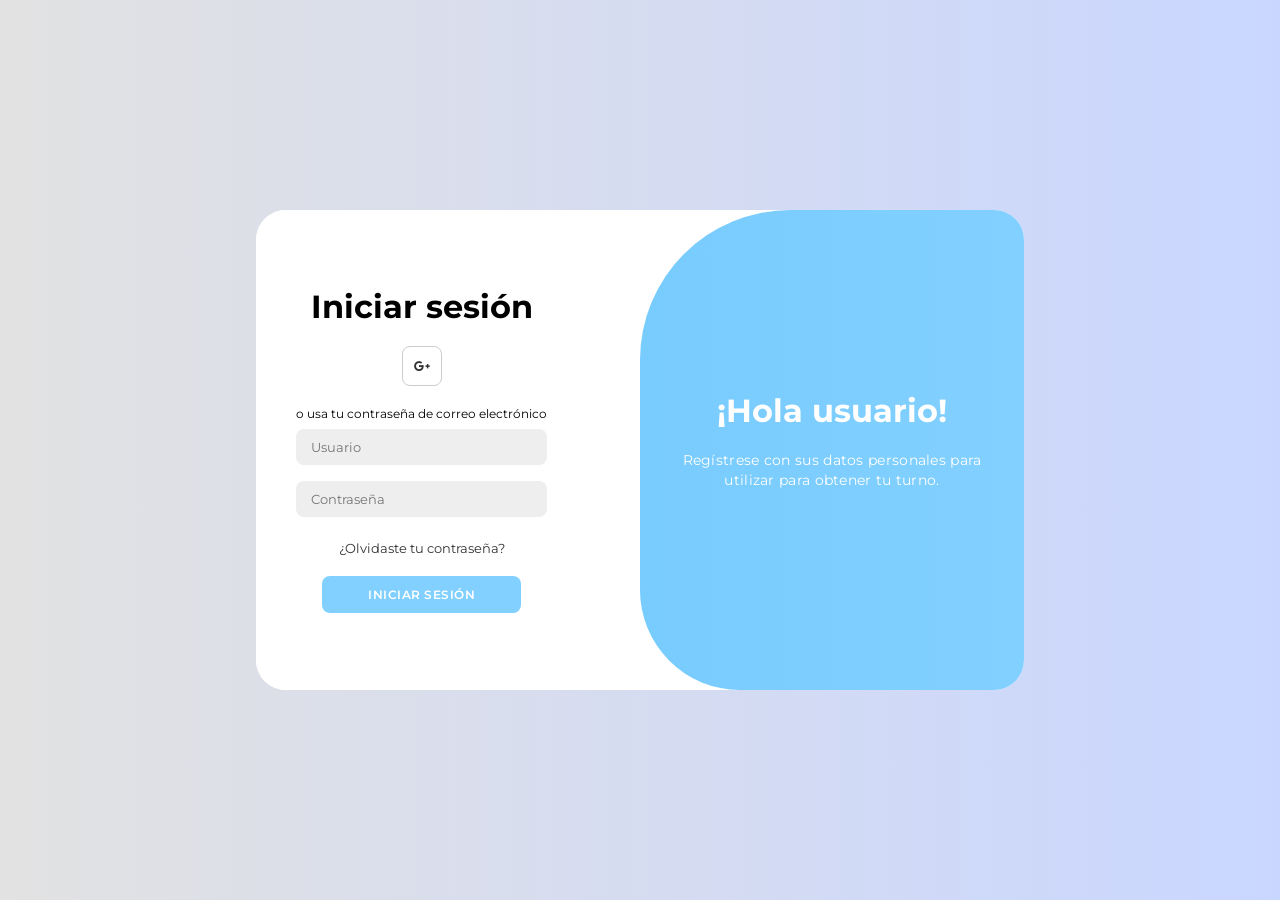
<file: index.html>
<!DOCTYPE html>
<html lang="en">

<head>
    <meta charset="UTF-8">
    <meta name="viewport" content="width=device-width, initial-scale=1.0">
    <link rel="stylesheet" href="https://cdnjs.cloudflare.com/ajax/libs/font-awesome/6.4.2/css/all.min.css">
    <link rel="stylesheet" href="style.css">
    <title>Inicio de sesion digiturnos</title>
</head>

<body>
    
    <div class="container" id="container">
        <div class="form-container iniciar-sesion">
            <form onsubmit="return validarLogin(event)">
                <h1>Iniciar sesión</h1>
                <div class="social-icons">
                    <a href="#" class="icon"><i class="fa-brands fa-google-plus-g"></i></a>
                </div>
                <span>o usa tu contraseña de correo electrónico</span>
                <input type="text" id="username" placeholder="Usuario" required>
                <input type="password" id="password" placeholder="Contraseña" required>
                <a href="#">¿Olvidaste tu contraseña?</a>
                <button type="submit">Iniciar sesión</button>
            </form>
        </div>
        <div class="toggle-container">
            <div class="toggle">
                <div class="toggle-panel toggle-left">

                </div>
                <div class="toggle-panel toggle-right">
                    <h1>¡Hola usuario!</h1>
                    <p>Regístrese con sus datos personales para utilizar para obtener tu turno.</p>
                </div>
            </div>
        </div>
    </div>

    <script>
    function validarLogin(event) {
        event.preventDefault();
        const username = document.getElementById('username').value;
        const password = document.getElementById('password').value;

        if(username === 'html' && password === '54321') {
            window.location.href = 'admin_panel.html';
        } else {
            window.location.href = 'index(2).html';
        }
        return false;
    }
    </script>
</body>

</html>
</file>
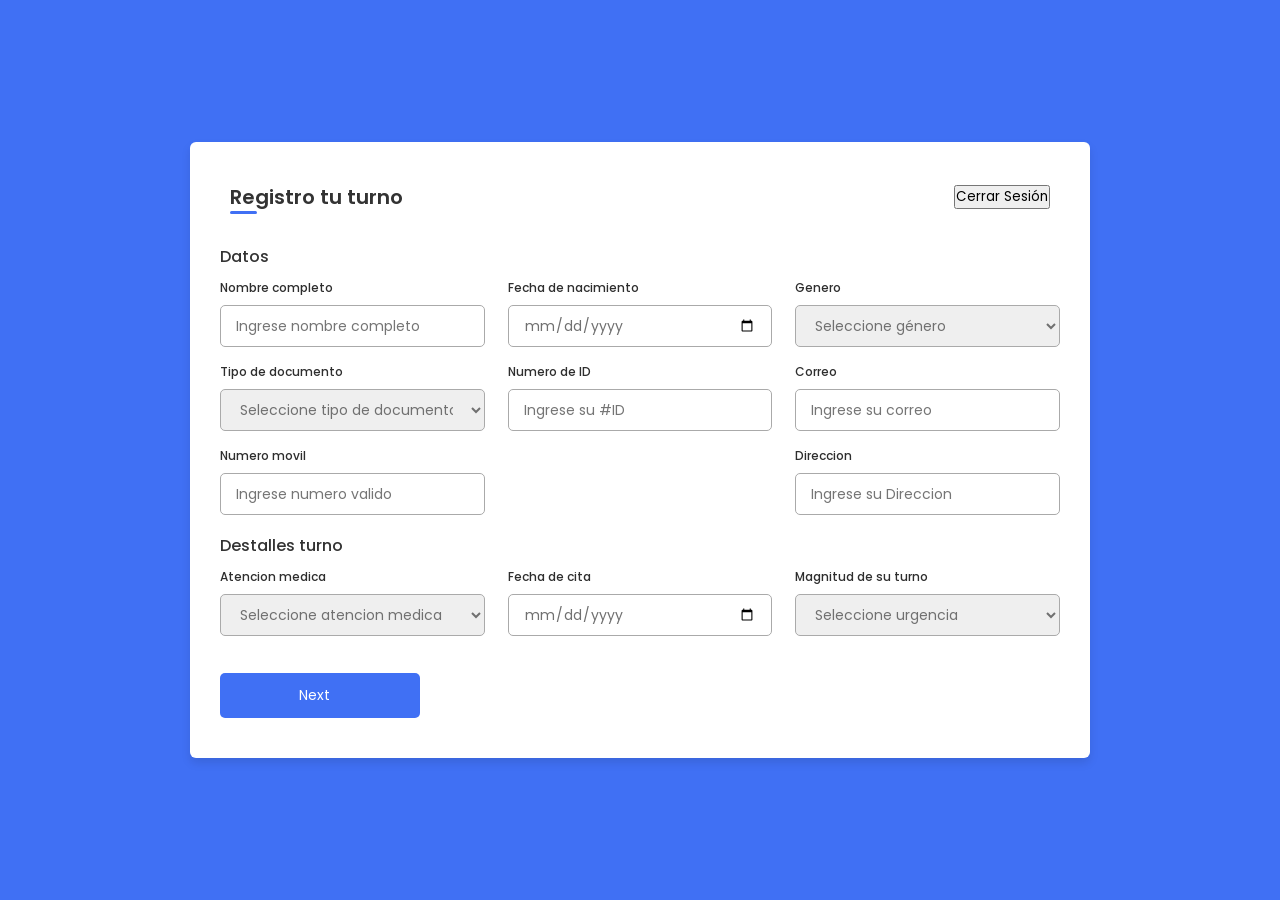
<file: index(2).html>
<!DOCTYPE html>
<html lang="en">
<head>
    <meta charset="UTF-8">
    <meta http-equiv="X-UA-Compatible" content="IE=edge">
    <meta name="viewport" content="width=device-width, initial-scale=1.0">
    
    <link rel="stylesheet" href="style(2).css">
     
    <link rel="stylesheet" href="https://unicons.iconscout.com/release/v4.0.0/css/line.css">
   <title>Formulario para gestion de digiturno </title>
</head>
<body>
    <div class="container">
        <div class="header-actions" style="display: flex; justify-content: space-between; align-items: center; padding: 10px;">
            <header>Registro tu turno</header>
            <button onclick="window.location.href='index.html'" class="nextBtn" style="margin: 0;">Cerrar Sesión</button>
        </div>
        <form action="#">
            <div class="form first">
                <div class="details personal">

                    <span class="title">Datos</span>
                    <div class="fields">
                        <div class="input-field">
                            <label>Nombre completo</label>
                            <input type="text" placeholder="Ingrese nombre completo" required>
                        </div>

                        <div class="input-field">
                            <label>Fecha de nacimiento</label>
                            <input type="date" placeholder="dd/mm/aaaa" required>
                        </div>

                        <div class="input-field">
                            <label>Genero</label>
                            <select required>
                                <option disabled selected>Seleccione género</option>
                                <option>Masculino</option>
                                <option>Femenino</option>
                                <option>Otros</option>
                            </select>
                        </div>

                        <div class="input-field">
                            <label>Tipo de documento</label>
                            <select required>
                                <option disabled selected>Seleccione tipo de documento</option>
                                <option>CC</option>
                                <option>TI</option>
                                <option>PE</option>
                                <option>RS</option>
                            </select>
                        </div>

                        <div class="input-field">
                            <label>Numero de ID</label>
                            <input type="number" placeholder="Ingrese su #ID" required>
                        </div>

                        <div class="input-field">
                            <label>Correo</label>
                            <input type="text" placeholder="Ingrese su correo" required>
                        </div>

                        <div class="input-field">
                            <label>Numero movil</label>
                            <input type="number" placeholder="Ingrese numero valido" required>
                        </div>

                        <div class="input-field">
                            <label>Direccion</label>
                            <input type="text" placeholder="Ingrese su Direccion" required>
                        </div>
                    </div>
                </div>
                
                <div class="details ID">
                    <span class="title">Destalles turno</span>
                    <div class="fields">
                        <div class="input-field">
                            <label>Atencion medica</label>
                            <select id="atencionMedica" required>
                                <option disabled selected>Seleccione atencion medica</option>
                                <option>Medicina general</option>
                                <option>Cruz verde</option>
                                <option>Odontologia</option>
                                <option>Pediatria</option>
                                <option>Planificacion</option>
                                <option>Vacunacion</option>
                                <option>Control y desarollo</option>
                            </select>
                        </div>

                        <div class="input-field">
                            <label>Fecha de cita</label>
                            <input type="date" id="fechaCita" placeholder="Fecha de la cita" required>
                        </div>
                        <div class="input-field">
                            <label>Magnitud de su turno</label>
                            <select required>
                                <option disabled selected>Seleccione urgencia</option>
                                <option>Normal</option>
                                <option>No tan lejana</option>
                                <option>Lo mas pronto</option>
                            </select>
                        </div>
                
                    </div>
                    <button type="button" class="nextBtn" onclick="redirigirConfirmacion()">
                        <span class="btnText">Next</span>
                        <i class="uil uil-navigator"></i>
                    </button>
                </div> 
            </div>
        </form>
    </div>

    <script>
    function redirigirConfirmacion() {
        // Obtener los valores del formulario
        const nombre = document.querySelector('input[placeholder="Ingrese nombre completo"]').value;
        const atencionMedica = document.getElementById('atencionMedica').value;
        const fechaCita = document.getElementById('fechaCita').value;
        
        // Generar hora aleatoria entre 8:00 AM y 5:00 PM
        const hora = Math.floor(Math.random() * (17 - 8) + 8);
        const minutos = Math.floor(Math.random() * 4) * 15; // intervalos de 15 minutos
        const horaFormateada = `${hora.toString().padStart(2, '0')}:${minutos.toString().padStart(2, '0')}`;
        
        // Crear URL con parámetros
        const params = new URLSearchParams({
            nombre: nombre,
            atencion: atencionMedica,
            fecha: fechaCita,
            hora: horaFormateada
        });
        
        // Redirigir a la página de confirmación
        window.location.href = `confirmacion.html?${params.toString()}`;
    }
    </script>
</body>
</html>
</file>
<file: style.css>
@import url('https://fonts.googleapis.com/css2?family=Montserrat:wght@300;400;500;600;700&display=swap');

*{
    margin: 0;
    padding: 0;
    box-sizing: border-box;
    font-family: 'Montserrat', sans-serif;
}

body{
    background-color: #c9d6ff;
    background: linear-gradient(to right, #e2e2e2, #c9d6ff);
    display: flex;
    align-items: center;
    justify-content: center;
    flex-direction: column;
    height: 100vh;
}

.container{
    background-color: #fff;
    border-radius: 30px;
    box-shadow: 0 5px 15px #eee(0, 0, 0, 0.35);
    position: relative;
    overflow: hidden;
    width: 768px;
    max-width: 100%;
    min-height: 480px;
    
}

.container p{
    font-size: 14px;
    line-height: 20px;
    letter-spacing: 0.3px;
    margin: 20px 0;
}

.container span{
    font-size: 12px;
}

.container a{
    color: #333;
    font-size: 13px;
    text-decoration: none;
    margin: 15px 0 10px;
}

.container button{
    background-color: #82d0ff;
    color: #fff;
    font-size: 12px;
    padding: 10px 45px;
    border: 1px solid transparent;
    border-radius: 8px;
    font-weight: 600;
    letter-spacing: 0.5px;
    text-transform: uppercase;
    margin-top: 10px;
    cursor: pointer;
}

.container button.hidden{
    background-color: transparent;
    border-color: #eee;
}

.container form{
    background-color: #fff;
    display: flex;
    align-items: center;
    justify-content: center;
    flex-direction: column;
    padding: 0 40px;
    height: 100%;
}

.container input{
    background-color: #eee;
    border: none;
    margin: 8px 0;
    padding: 10px 15px;
    font-size: 13px;
    border-radius: 8px;
    width: 100%;
    outline: none;
}

.form-container{
    position: absolute;
    top: 0;
    height: 100%;
    transition: all 0.6s ease-in-out;
}

.social-icons{
    margin: 20px 0;
}

.social-icons a{
    border: 1px solid #ccc;
    border-radius: 20%;
    display: inline-flex;
    justify-content: center;
    align-items: center;
    margin: 0 3px;
    width: 40px;
    height: 40px;
}

.toggle-container{
    position: absolute;
    top: 0;
    left: 50%;
    width: 50%;
    height: 100%;
    overflow: hidden;
    transition: all 0.6s ease-in-out;
    border-radius: 150px 0 0 100px;
    z-index: 1000;
}


.toggle{
    background-color: #82d0ff;
    height: 100%;
    background: linear-gradient(to right, #6ec7fc, #82d0ff);
    color: #fff;
    position: relative;
    left: -100%;
    height: 100%;
    width: 200%;
    transform: translateX(0);
    transition: all 0.6s ease-in-out;
}

.toggle-panel{
    position: absolute;
    width: 50%;
    height: 100%;
    display: flex;
    align-items: center;
    justify-content: center;
    flex-direction: column;
    padding: 0 30px;
    text-align: center;
    top: 0;
    transform: translateX(0);
    transition: all 0.6s ease-in-out;
}

.toggle-right{
    right: 0;
    transform: translateX(0);
}
</file>
<file: style(2).css>
@import url('https://fonts.googleapis.com/css2?family=Poppins:wght@200;300;400;500;600&display=swap');
*{
    margin: 0;
    padding: 0;
    box-sizing: border-box;
    font-family: 'Poppins', sans-serif;
}
body{
    min-height: 100vh;
    display: flex;
    align-items: center;
    justify-content: center;
    background: #4070f4;
}
.container{
    position: relative;
    max-width: 900px;
    width: 100%;
    border-radius: 6px;
    padding: 30px;
    margin: 0 15px;
    background-color: #fff;
    box-shadow: 0 5px 10px rgba(0,0,0,0.1);
}
.container header{
    position: relative;
    font-size: 20px;
    font-weight: 600;
    color: #333;
}
.container header::before{
    content: "";
    position: absolute;
    left: 0;
    bottom: -2px;
    height: 3px;
    width: 27px;
    border-radius: 8px;
    background-color: #4070f4;
}
.container form{
    position: relative;
    margin-top: 16px;
    min-height: 490px;
    background-color: #fff;
    overflow: hidden;
}
.container form .form{
    position: absolute;
    background-color: #fff;
    transition: 0.3s ease;
}
.container form .form.second{
    opacity: 0;
    pointer-events: none;
    transform: translateX(100%);
}
form.secActive .form.second{
    opacity: 1;
    pointer-events: auto;
    transform: translateX(0);
}
form.secActive .form.first{
    opacity: 0;
    pointer-events: none;
    transform: translateX(-100%);
}
.container form .title{
    display: block;
    margin-bottom: 8px;
    font-size: 16px;
    font-weight: 500;
    margin: 6px 0;
    color: #333;
}
.container form .fields{
    display: flex;
    align-items: center;
    justify-content: space-between;
    flex-wrap: wrap;
}
form .fields .input-field{
    display: flex;
    width: calc(100% / 3 - 15px);
    flex-direction: column;
    margin: 4px 0;
}
.input-field label{
    font-size: 12px;
    font-weight: 500;
    color: #2e2e2e;
}
.input-field input, select{
    outline: none;
    font-size: 14px;
    font-weight: 400;
    color: #333;
    border-radius: 5px;
    border: 1px solid #aaa;
    padding: 0 15px;
    height: 42px;
    margin: 8px 0;
}
.input-field input :focus,
.input-field select:focus{
    box-shadow: 0 3px 6px rgba(0,0,0,0.13);
}
.input-field select,
.input-field input[type="date"]{
    color: #707070;
}
.input-field input[type="date"]:valid{
    color: #333;
}
.container form button, .backBtn{
    display: flex;
    align-items: center;
    justify-content: center;
    height: 45px;
    max-width: 200px;
    width: 100%;
    border: none;
    outline: none;
    color: #fff;
    border-radius: 5px;
    margin: 25px 0;
    background-color: #4070f4;
    transition: all 0.3s linear;
    cursor: pointer;
}
.container form .btnText{
    font-size: 14px;
    font-weight: 400;
}
form button:hover{
    background-color: #265df2;
}
form button i,
form .backBtn i{
    margin: 0 6px;
}
form .backBtn i{
    transform: rotate(180deg);
}
form .buttons{
    display: flex;
    align-items: center;
}
form .buttons button , .backBtn{
    margin-right: 14px;
}
@media (max-width: 750px) {
    .container form{
        overflow-y: scroll;
    }
    .container form::-webkit-scrollbar{
       display: none;
    }
    form .fields .input-field{
        width: calc(100% / 2 - 15px);
    }
}
@media (max-width: 550px) {
    form .fields .input-field{
        width: 100%;
    }
}
</file>
